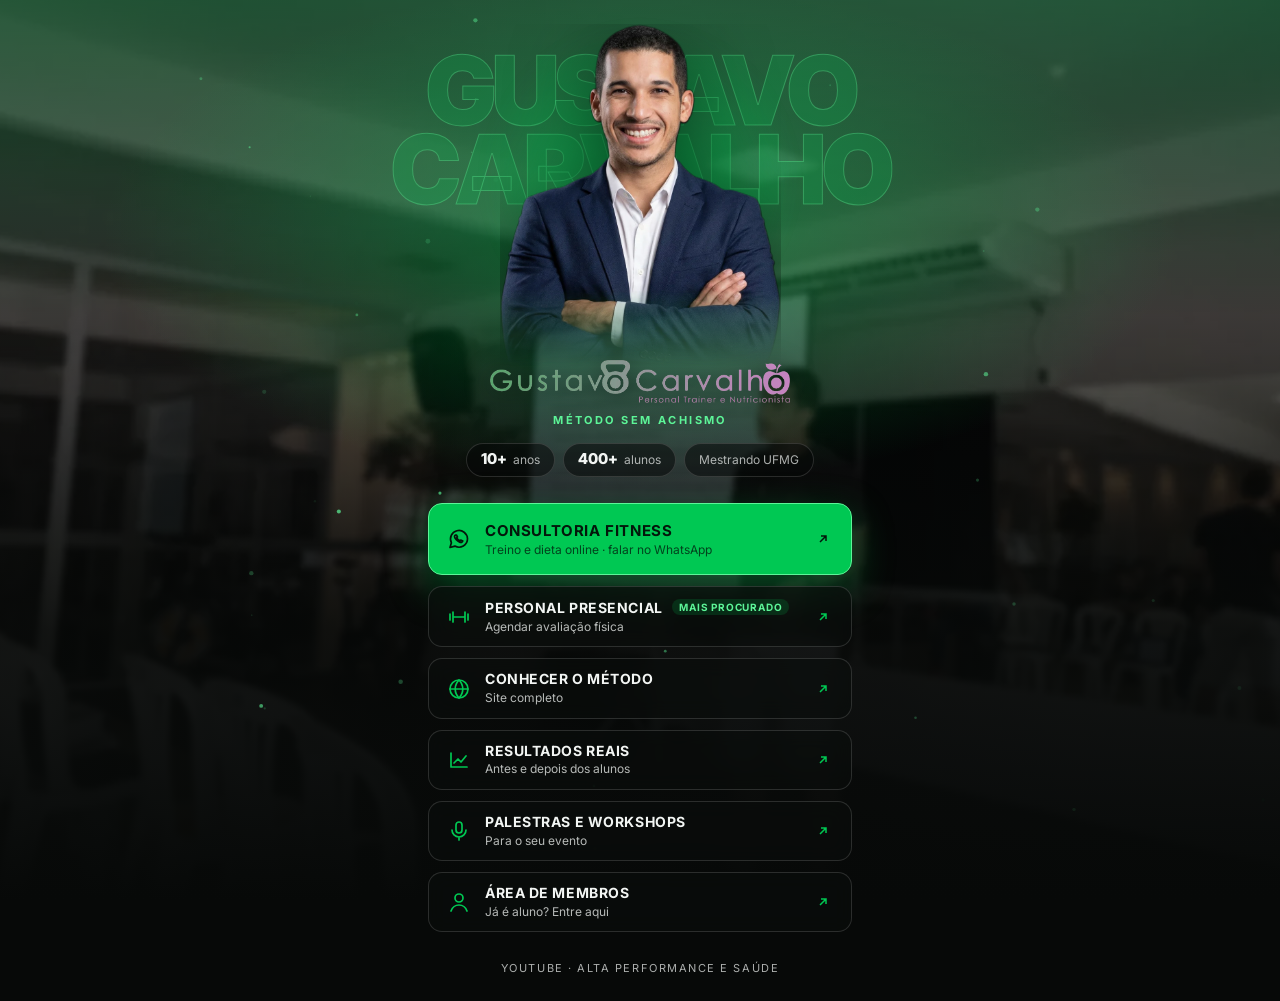
<file: index.html>
<!doctype html>
<html lang="pt-BR">
<head>
<meta charset="utf-8">
<meta name="viewport" content="width=device-width, initial-scale=1, viewport-fit=cover">
<title>Gustavo Carvalho | Personal Trainer e Nutricionista</title>
<meta name="description" content="Gustavo Carvalho, personal trainer e nutricionista: consultoria online, personal presencial e palestras. Método Sem Achismo, nutrição e treino baseados em ciência.">
<meta name="theme-color" content="#070908">
<meta property="og:type" content="website">
<meta property="og:title" content="Gustavo Carvalho | Método Sem Achismo">
<meta property="og:description" content="Nutrição e treino baseados em ciência. Consultoria online e personal presencial.">
<meta property="og:image" content="https://gustavocarvalhotrainer.com/assets/img/compartilhar.jpg">
<meta property="og:url" content="https://gustavocarvalhotrainer.com/">
<link rel="canonical" href="https://gustavocarvalhotrainer.com/">
<meta name="twitter:card" content="summary_large_image">
<link rel="icon" href="assets/img/favicon.svg" type="image/svg+xml">
<link rel="preconnect" href="https://fonts.googleapis.com">
<link rel="preconnect" href="https://fonts.gstatic.com" crossorigin>
<link href="https://fonts.googleapis.com/css2?family=Inter+Tight:wght@600..900&family=Inter:wght@400..700&display=swap" rel="stylesheet">
<link rel="preload" as="image" href="assets/img/gustavo-topo-820.webp">
<style>
:root{--fundo:#070908;--verde:#00c853;--verde-cl:#5df598;--tinta:#03170b;--texto:#f2f5f3;--suave:rgba(242,245,243,.7);--linha:rgba(255,255,255,.14);--ease:cubic-bezier(.2,.7,.2,1)}
*{box-sizing:border-box;margin:0}
html{background:var(--fundo);-webkit-text-size-adjust:100%;overflow-x:clip}
body{min-height:100svh;color:var(--texto);font:400 15px/1.5 Inter,system-ui,sans-serif;display:flex;justify-content:center;overflow-x:clip}
.sr-only{position:absolute;width:1px;height:1px;overflow:hidden;clip:rect(0,0,0,0);white-space:nowrap}

/* Fundo: foto de um workshop dele, desfocada e tingida de verde, com zoom lento */
.bg{position:fixed;inset:0;z-index:-3;overflow:hidden;background:var(--fundo)}
.bg_img{position:absolute;inset:-4%;background:url(assets/img/links-fundo.webp) center/cover no-repeat;filter:saturate(.6) brightness(.45);animation:zoom 26s ease-in-out infinite alternate}
@media (orientation:landscape){.bg_img{background-image:url(assets/img/links-fundo-pc.webp)}}
.bg::before{content:"";position:absolute;inset:0;z-index:1;background:linear-gradient(180deg,rgba(0,90,40,.55),rgba(7,9,8,.2) 35%,rgba(7,9,8,.85) 70%,var(--fundo));mix-blend-mode:normal}
.bg::after{content:"";position:absolute;inset:0;z-index:1;background:radial-gradient(60% 40% at 50% 26%,rgba(0,200,83,.42),rgba(0,200,83,0) 70%);animation:pulsa 5s ease-in-out infinite}
@keyframes zoom{from{transform:scale(1)}to{transform:scale(1.12) translateY(-2%)}}
@keyframes pulsa{0%,100%{opacity:.7}50%{opacity:1}}
.dust{position:fixed;inset:0;z-index:-1;width:100%;height:100%;pointer-events:none}

.bio{width:100%;max-width:460px;min-height:100svh;display:flex;flex-direction:column;padding:max(18px,env(safe-area-inset-top)) 18px max(24px,env(safe-area-inset-bottom))}
.bio_c{margin:auto 0}

/* Topo: o nome gigante atrás do recorte dele, como no site */
.heroi{position:relative;height:clamp(260px,38svh,400px);display:flex;justify-content:center;align-items:flex-end;margin-top:6px}
.heroi_nome{position:absolute;top:8%;left:50%;transform:translateX(-50%);display:flex;flex-direction:column;align-items:center;font:900 clamp(66px,20vw,96px)/.82 "Inter Tight",sans-serif;letter-spacing:-.05em;color:rgba(0,200,83,.2);-webkit-text-stroke:1px rgba(93,245,152,.35);white-space:nowrap;user-select:none}
.heroi_glow{position:absolute;left:50%;bottom:6%;width:78%;aspect-ratio:1;transform:translateX(-50%);border-radius:50%;background:radial-gradient(circle,rgba(0,200,83,.55),rgba(0,200,83,0) 65%);filter:blur(10px)}
.heroi_foto{position:relative;height:100%;width:auto;filter:drop-shadow(0 20px 40px rgba(0,0,0,.6));-webkit-mask-image:linear-gradient(180deg,#000 78%,transparent 100%);mask-image:linear-gradient(180deg,#000 78%,transparent 100%)}

.marca{display:flex;flex-direction:column;align-items:center;text-align:center;margin-top:-6px;position:relative}
.logo{width:min(300px,82%);height:auto;filter:drop-shadow(0 2px 12px rgba(0,0,0,.6))}
.tag{margin-top:10px;font:700 11px/1.3 Inter,sans-serif;letter-spacing:.22em;text-transform:uppercase;color:var(--verde-cl)}
.chips{display:flex;gap:8px;margin-top:16px;flex-wrap:wrap;justify-content:center}
.chip{display:inline-flex;align-items:baseline;gap:6px;padding:7px 14px;border:1px solid var(--linha);border-radius:999px;background:rgba(7,9,8,.55);-webkit-backdrop-filter:blur(8px);backdrop-filter:blur(8px);font-size:12px;color:var(--suave)}
.chip b{font:800 15px/1 "Inter Tight",sans-serif;color:var(--texto)}

.links{margin-top:26px;display:flex;flex-direction:column;gap:11px}
.btn{position:relative;overflow:hidden;display:flex;align-items:center;gap:14px;min-height:60px;padding:12px 20px 12px 18px;border:1px solid var(--linha);border-radius:14px;color:var(--texto);text-decoration:none;background:rgba(10,14,12,.62);-webkit-backdrop-filter:blur(10px);backdrop-filter:blur(10px);transition:border-color .25s,background-color .25s,transform .25s var(--ease)}
.btn:hover{border-color:var(--verde);background:rgba(0,60,28,.55);transform:translateY(-2px)}
.btn:active{transform:scale(.985)}
.btn:focus-visible{outline:2px solid var(--verde);outline-offset:4px}
.ico{width:24px;height:24px;flex:none;color:var(--verde)}
.btn_l{flex:1;min-width:0;font:700 14px/1.2 Inter,sans-serif;letter-spacing:.04em;text-transform:uppercase}
.btn_s{display:block;margin-top:3px;font-size:12px;font-weight:400;letter-spacing:0;text-transform:none;opacity:.75}
.arrow{width:16px;height:16px;flex:none;color:var(--verde);transition:transform .25s var(--ease)}
.btn:hover .arrow{transform:translate(3px,-3px)}
.btn.is-main{min-height:72px;background:var(--verde);border-color:var(--verde-cl);color:var(--tinta);box-shadow:0 14px 40px rgba(0,200,83,.35),0 0 0 0 rgba(0,200,83,.5);animation:anel 2.8s ease-out infinite}
.btn.is-main:hover{background:var(--verde-cl)}
.btn.is-main .ico,.btn.is-main .arrow{color:var(--tinta)}
.btn.is-main .btn_l{font-size:15px}
/* brilho que atravessa o botão principal */
.btn.is-main::after{content:"";position:absolute;top:0;bottom:0;left:-60%;width:40%;background:linear-gradient(100deg,rgba(255,255,255,0),rgba(255,255,255,.55),rgba(255,255,255,0));transform:skewX(-20deg);animation:brilho 3.6s ease-in-out infinite 1.6s}
@keyframes brilho{0%{left:-60%}35%,100%{left:130%}}
@keyframes anel{0%{box-shadow:0 14px 40px rgba(0,200,83,.35),0 0 0 0 rgba(0,200,83,.5)}70%,100%{box-shadow:0 14px 40px rgba(0,200,83,.35),0 0 0 14px rgba(0,200,83,0)}}
.badge{display:inline-block;vertical-align:2px;margin-left:6px;padding:3px 7px;border-radius:999px;background:rgba(0,200,83,.16);color:var(--verde-cl);font:700 10px/1 Inter,sans-serif;letter-spacing:.08em;text-transform:uppercase}
.foot{padding-top:28px;text-align:center;font-size:11px;letter-spacing:.14em;text-transform:uppercase;color:var(--suave)}
.foot a{color:inherit;text-decoration:none}

@media (prefers-reduced-motion:reduce){.bg_img,.bg::after,.btn.is-main,.btn.is-main::after{animation:none}}
@media (prefers-reduced-motion:no-preference){
  .heroi_nome span{animation:sobe 1.1s var(--ease) both}.heroi_nome span:nth-child(2){animation-delay:.1s}
  .heroi_glow{animation:acende 1.6s ease both .2s}
  .heroi_foto{animation:foto 1.3s var(--ease) both .15s}
  .marca>*,.links>*{animation:entra .9s var(--ease) both}
  .marca>:nth-child(1){animation-delay:.45s}.marca>:nth-child(2){animation-delay:.52s}.marca>:nth-child(3){animation-delay:.58s}.marca>:nth-child(4){animation-delay:.64s}
  .links>:nth-child(1){animation-delay:.7s}.links>:nth-child(2){animation-delay:.76s}.links>:nth-child(3){animation-delay:.82s}.links>:nth-child(4){animation-delay:.88s}.links>:nth-child(5){animation-delay:.94s}.links>:nth-child(6){animation-delay:1s}
  .btn.is-main{animation:entra .9s var(--ease) both .7s,anel 2.8s ease-out infinite 1.8s}
  @keyframes sobe{from{opacity:0;transform:translateY(40%)}}
  @keyframes acende{from{opacity:0;transform:translateX(-50%) scale(.6)}}
  @keyframes foto{from{opacity:0;transform:translateY(40px) scale(1.04)}}
  @keyframes entra{from{opacity:0;transform:translateY(16px)}}
}
</style>
</head>
<body>
<div class="bg" aria-hidden="true"><div class="bg_img"></div></div>
<canvas class="dust" aria-hidden="true"></canvas>

<main class="bio">
  <div class="bio_c">
    <div class="heroi">
      <p class="heroi_nome" aria-hidden="true"><span>GUSTAVO</span><span>CARVALHO</span></p>
      <span class="heroi_glow" aria-hidden="true"></span>
      <img class="heroi_foto" src="assets/img/gustavo-topo-820.webp" width="820" height="998" alt="Gustavo Carvalho, de braços cruzados e sorrindo">
    </div>

    <header class="marca">
      <h1 class="sr-only">Gustavo Carvalho, personal trainer e nutricionista</h1>
      <img class="logo" src="assets/img/logo.png" width="1061" height="152" alt="Gustavo Carvalho, Personal Trainer e Nutricionista">
      <p class="tag">Método sem achismo</p>
      <div class="chips"><span class="chip"><b>10+</b> anos</span><span class="chip"><b>400+</b> alunos</span><span class="chip">Mestrando UFMG</span></div>
    </header>

    <nav class="links" aria-label="Links">
      <a class="btn is-main" href="https://wa.me/5531982049721?text=Ol%C3%A1%2C%20Gustavo!%20Vim%20pelo%20Instagram%20e%20tenho%20interesse%20na%20Consultoria%20Fitness." target="_blank" rel="noopener noreferrer">
        <svg class="ico" viewBox="0 0 24 24" fill="none" stroke="currentColor" stroke-width="1.7" stroke-linecap="round" stroke-linejoin="round" aria-hidden="true"><path d="M20.5 11.7a8.5 8.5 0 0 1-12.6 7.4L3 20.5l1.4-4.7A8.5 8.5 0 1 1 20.5 11.7Z"/><path d="M8.4 8.1c-.4.2-.9.9-.9 1.5 0 1.5 2.8 4.9 5.7 5.8.7.2 1.5-.1 2-.6l.6-.8-2.1-1-.8.8c-1.5-.6-2.5-1.6-3.1-3.1l.7-.7-1.1-2Z"/></svg>
        <span class="btn_l">Consultoria Fitness<span class="btn_s">Treino e dieta online · falar no WhatsApp</span></span>
        <svg class="arrow" viewBox="0 0 16 16" fill="none" stroke="currentColor" stroke-width="1.5" aria-hidden="true"><path d="M5 11 11 5M6 5h5v5"/></svg>
      </a>
      <a class="btn" href="https://wa.me/5531982049721?text=Ol%C3%A1%2C%20Gustavo!%20Vim%20pelo%20Instagram%20e%20quero%20agendar%20uma%20avalia%C3%A7%C3%A3o%20presencial." target="_blank" rel="noopener noreferrer">
        <svg class="ico" viewBox="0 0 24 24" fill="none" stroke="currentColor" stroke-width="1.7" stroke-linecap="round" stroke-linejoin="round" aria-hidden="true"><path d="M3 9v6M6 7v10M18 7v10M21 9v6M6 12h12"/></svg>
        <span class="btn_l">Personal presencial <span class="badge">Mais procurado</span><span class="btn_s">Agendar avaliação física</span></span>
        <svg class="arrow" viewBox="0 0 16 16" fill="none" stroke="currentColor" stroke-width="1.5" aria-hidden="true"><path d="M5 11 11 5M6 5h5v5"/></svg>
      </a>
      <a class="btn" href="site/">
        <svg class="ico" viewBox="0 0 24 24" fill="none" stroke="currentColor" stroke-width="1.7" stroke-linecap="round" stroke-linejoin="round" aria-hidden="true"><circle cx="12" cy="12" r="9"/><path d="M3 12h18M12 3c2.5 2.6 3.8 5.6 3.8 9s-1.3 6.4-3.8 9c-2.5-2.6-3.8-5.6-3.8-9S9.5 5.6 12 3Z"/></svg>
        <span class="btn_l">Conhecer o método<span class="btn_s">Site completo</span></span>
        <svg class="arrow" viewBox="0 0 16 16" fill="none" stroke="currentColor" stroke-width="1.5" aria-hidden="true"><path d="M5 11 11 5M6 5h5v5"/></svg>
      </a>
      <a class="btn" href="site/#resultados">
        <svg class="ico" viewBox="0 0 24 24" fill="none" stroke="currentColor" stroke-width="1.7" stroke-linecap="round" stroke-linejoin="round" aria-hidden="true"><path d="M4 19V5M4 19h16"/><path d="m7 15 4-4 3 3 5-6"/></svg>
        <span class="btn_l">Resultados reais<span class="btn_s">Antes e depois dos alunos</span></span>
        <svg class="arrow" viewBox="0 0 16 16" fill="none" stroke="currentColor" stroke-width="1.5" aria-hidden="true"><path d="M5 11 11 5M6 5h5v5"/></svg>
      </a>
      <a class="btn" href="https://wa.me/5531982049721?text=Ol%C3%A1%2C%20Gustavo!%20Gostaria%20de%20saber%20sobre%20palestras%20e%20workshops." target="_blank" rel="noopener noreferrer">
        <svg class="ico" viewBox="0 0 24 24" fill="none" stroke="currentColor" stroke-width="1.7" stroke-linecap="round" stroke-linejoin="round" aria-hidden="true"><rect x="9" y="3" width="6" height="11" rx="3"/><path d="M5 11a7 7 0 0 0 14 0M12 18v3"/></svg>
        <span class="btn_l">Palestras e workshops<span class="btn_s">Para o seu evento</span></span>
        <svg class="arrow" viewBox="0 0 16 16" fill="none" stroke="currentColor" stroke-width="1.5" aria-hidden="true"><path d="M5 11 11 5M6 5h5v5"/></svg>
      </a>
      <a class="btn" href="https://metodo-treinamento.vercel.app" target="_blank" rel="noopener noreferrer">
        <svg class="ico" viewBox="0 0 24 24" fill="none" stroke="currentColor" stroke-width="1.7" stroke-linecap="round" stroke-linejoin="round" aria-hidden="true"><circle cx="12" cy="8" r="4"/><path d="M4 21c1.5-4 4.5-6 8-6s6.5 2 8 6"/></svg>
        <span class="btn_l">Área de Membros<span class="btn_s">Já é aluno? Entre aqui</span></span>
        <svg class="arrow" viewBox="0 0 16 16" fill="none" stroke="currentColor" stroke-width="1.5" aria-hidden="true"><path d="M5 11 11 5M6 5h5v5"/></svg>
      </a>
    </nav>
  </div>
  <footer class="foot"><a href="https://www.youtube.com/channel/UCJ9dFbi07R8DbAcdnVMB5sw" target="_blank" rel="noopener noreferrer">YouTube</a> · Alta performance e saúde</footer>
</main>

<script>
/* Partículas verdes subindo. Desligadas para quem pede menos movimento. */
(function () {
  var c = document.querySelector('.dust');
  if (!c || !c.getContext || matchMedia('(prefers-reduced-motion: reduce)').matches) return;
  var g = c.getContext('2d'), d = Math.min(devicePixelRatio || 1, 2), w = 0, h = 0, pts = [];
  function size() { w = c.width = Math.round(innerWidth * d); h = c.height = Math.round(innerHeight * d); }
  size(); addEventListener('resize', size);
  for (var i = 0; i < 46; i++) pts.push({ x: Math.random(), y: Math.random(), r: .6 + Math.random() * 1.8, s: .0002 + Math.random() * .0006, a: .2 + Math.random() * .55, p: Math.random() * 6.3 });
  function frame(t) {
    g.clearRect(0, 0, w, h);
    for (var i = 0; i < pts.length; i++) {
      var q = pts[i]; q.y -= q.s; if (q.y < -.02) { q.y = 1.02; q.x = Math.random(); }
      g.beginPath(); g.arc(q.x * w + Math.sin(t / 3200 + q.p) * 12 * d, q.y * h, q.r * d, 0, 6.3);
      g.fillStyle = 'rgba(93,245,152,' + (q.a * (.5 + .5 * Math.sin(t / 900 + q.p))).toFixed(3) + ')'; g.fill();
    }
    requestAnimationFrame(frame);
  }
  requestAnimationFrame(frame);
})();
</script>
</body>
</html>
</file>
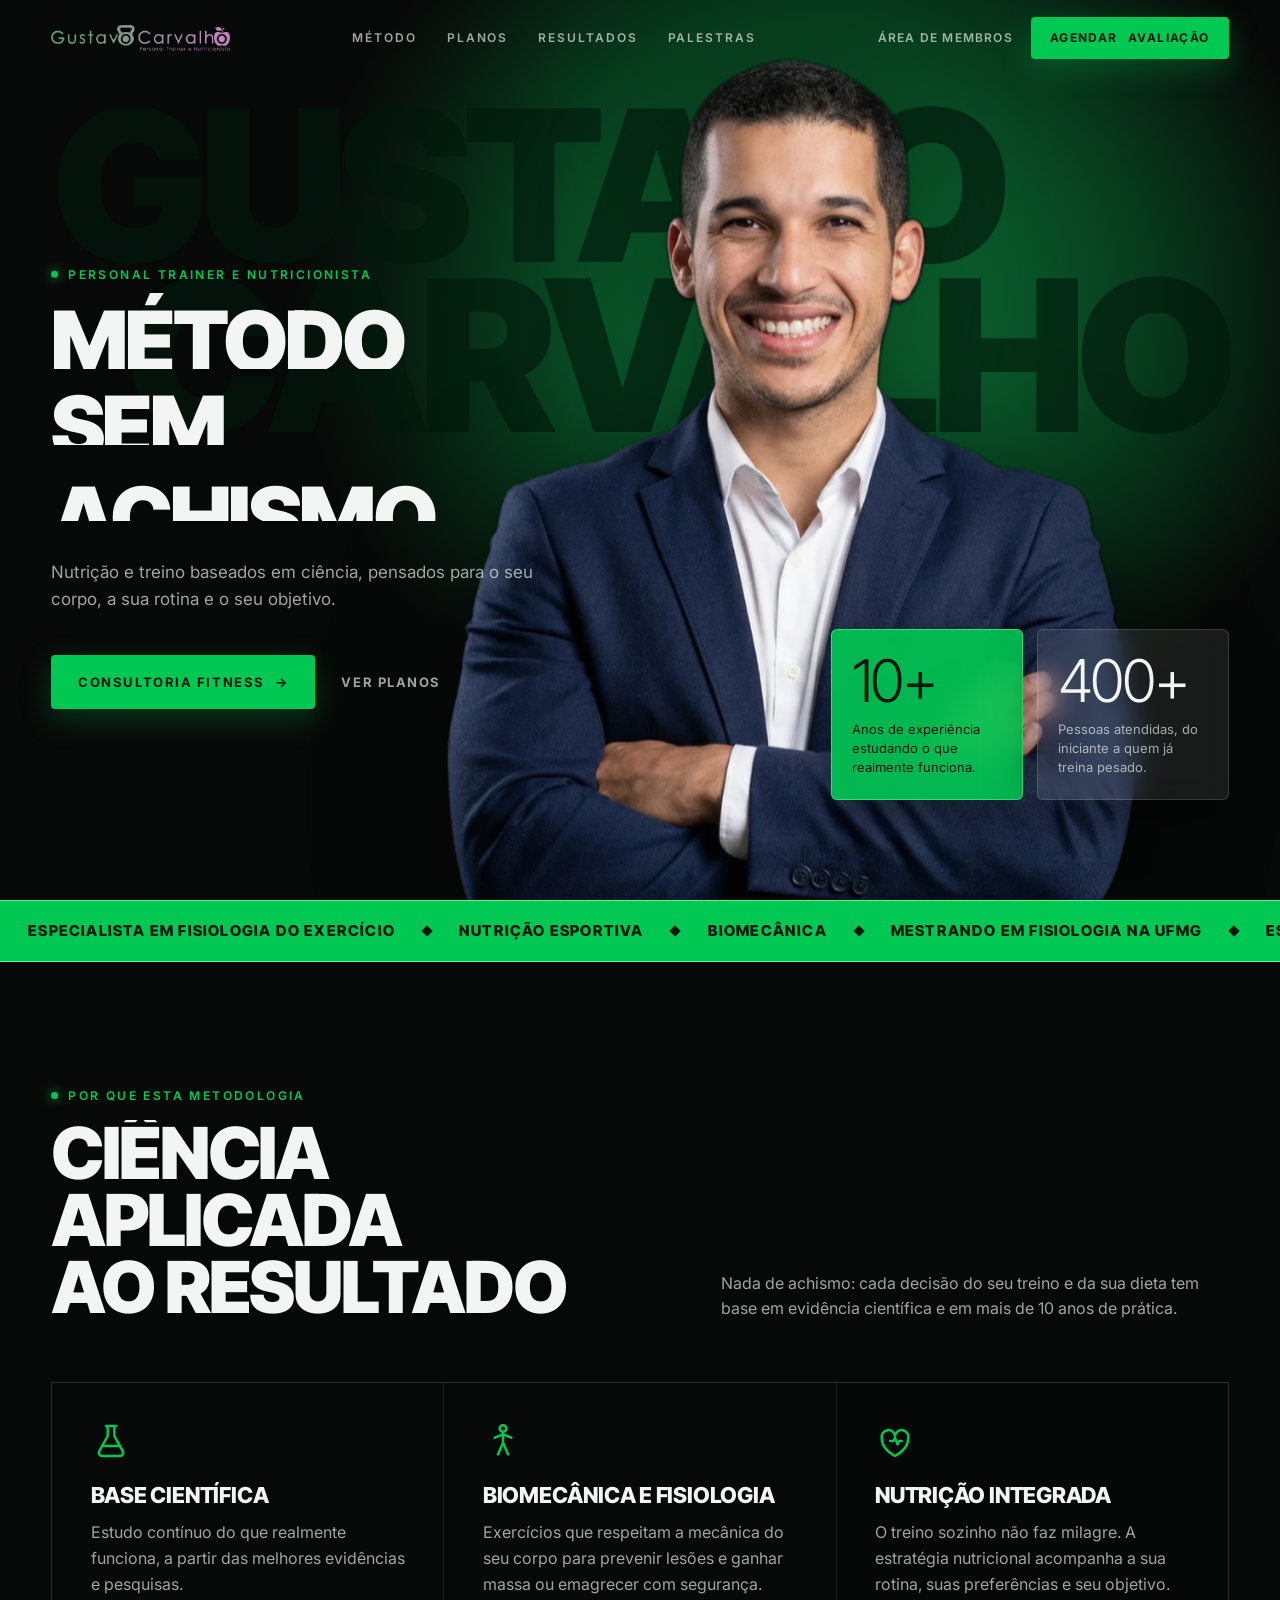
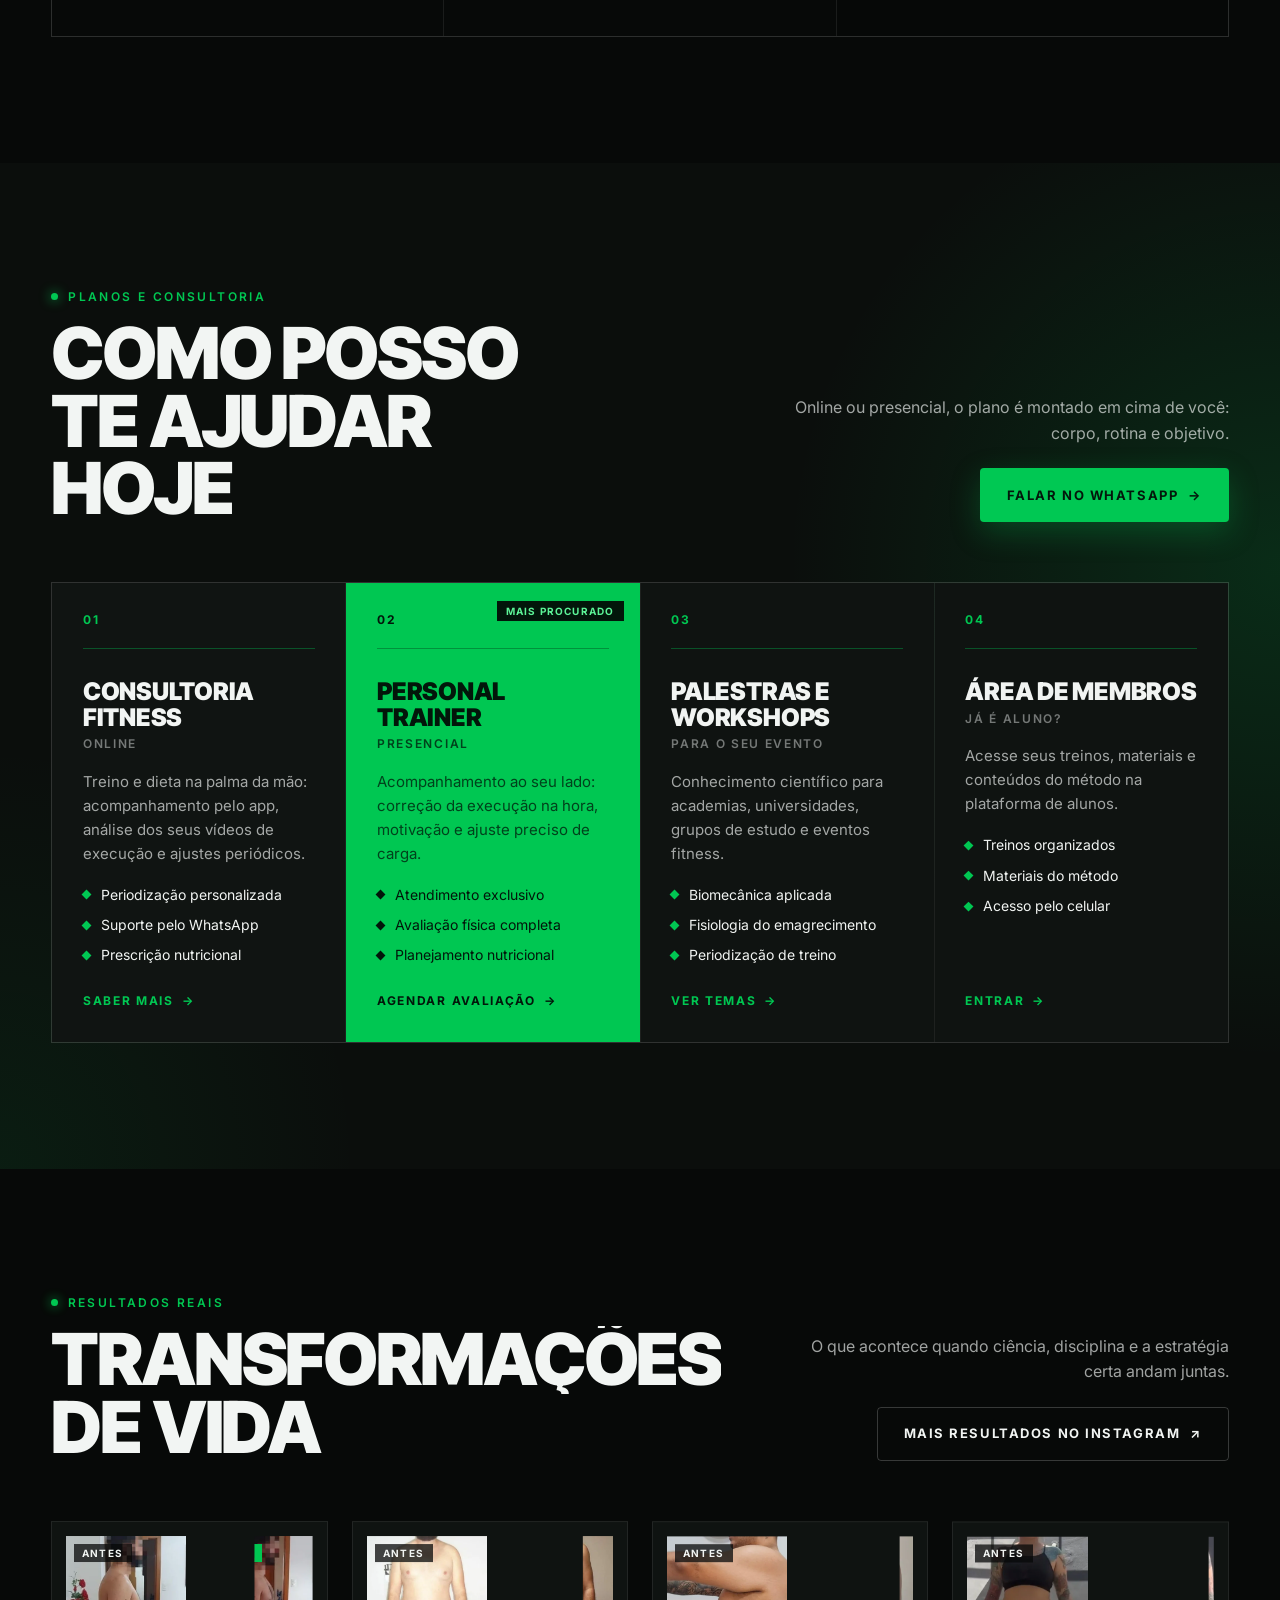
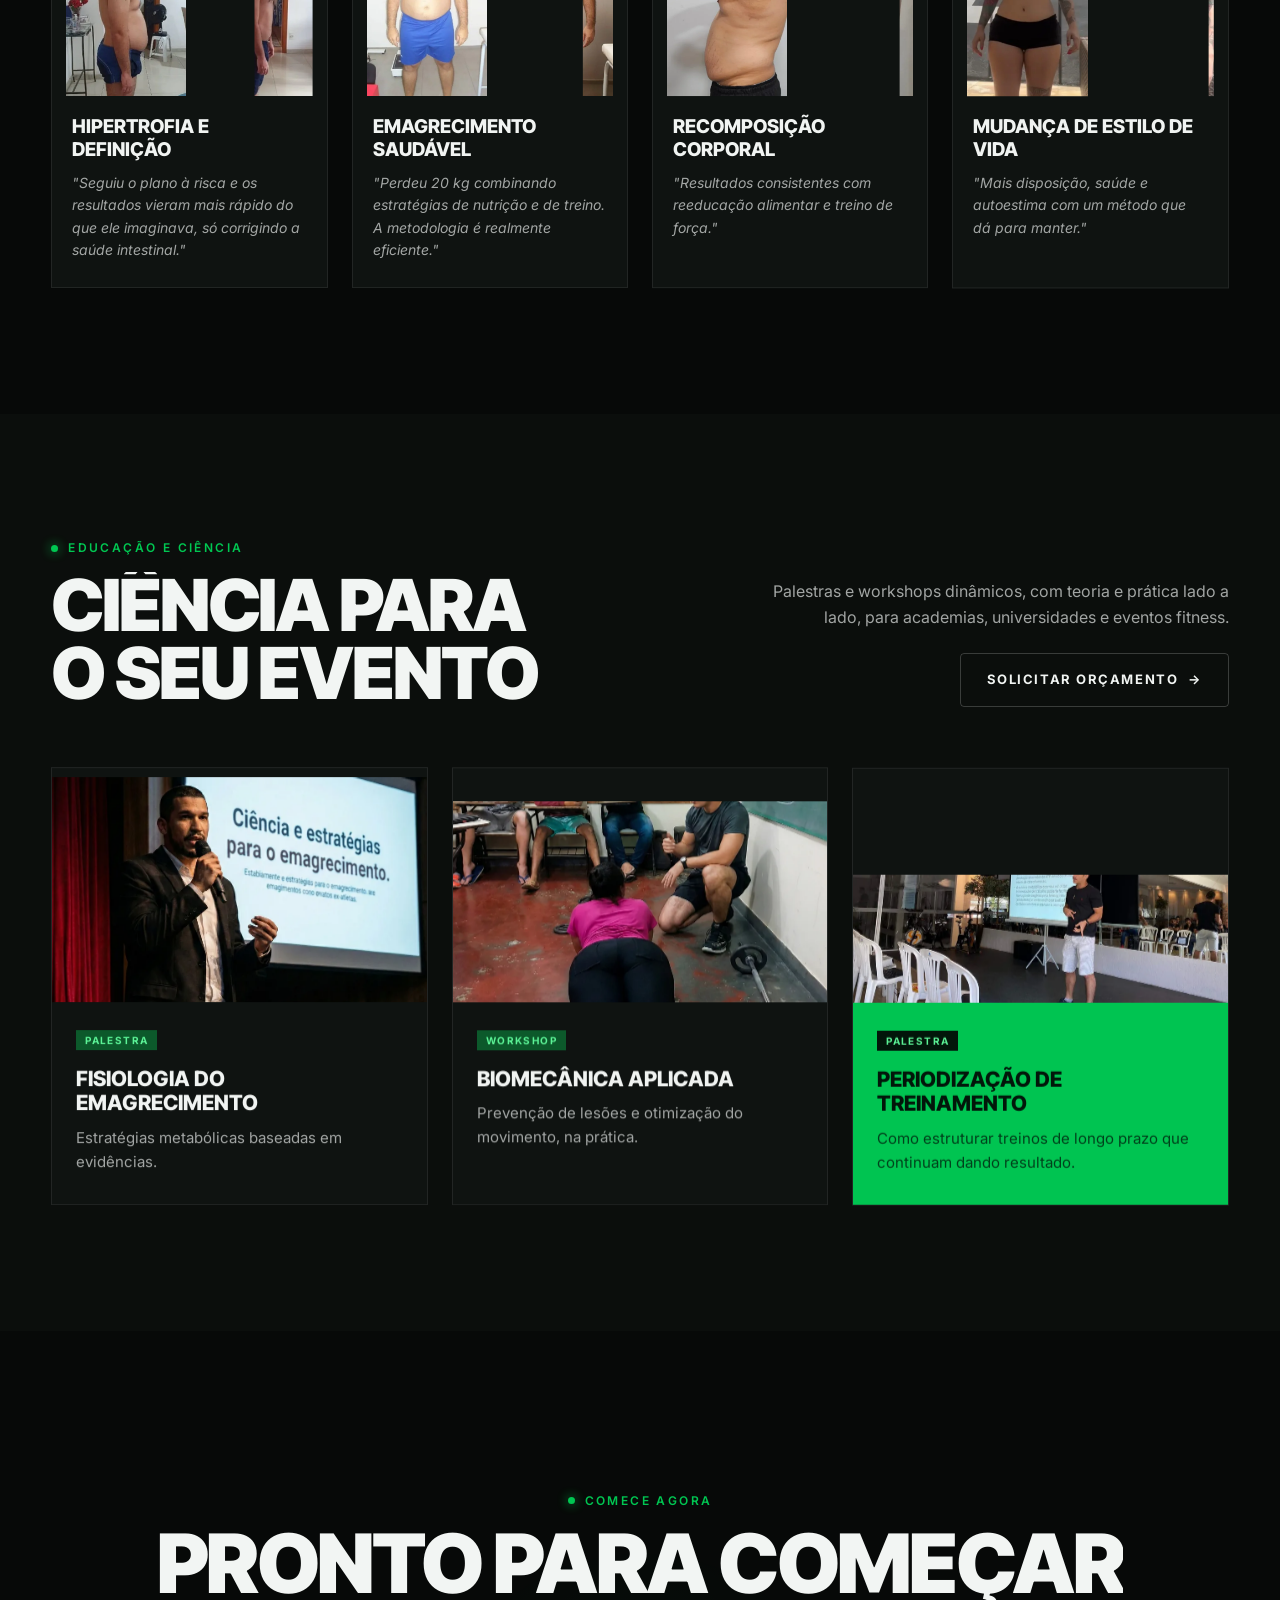
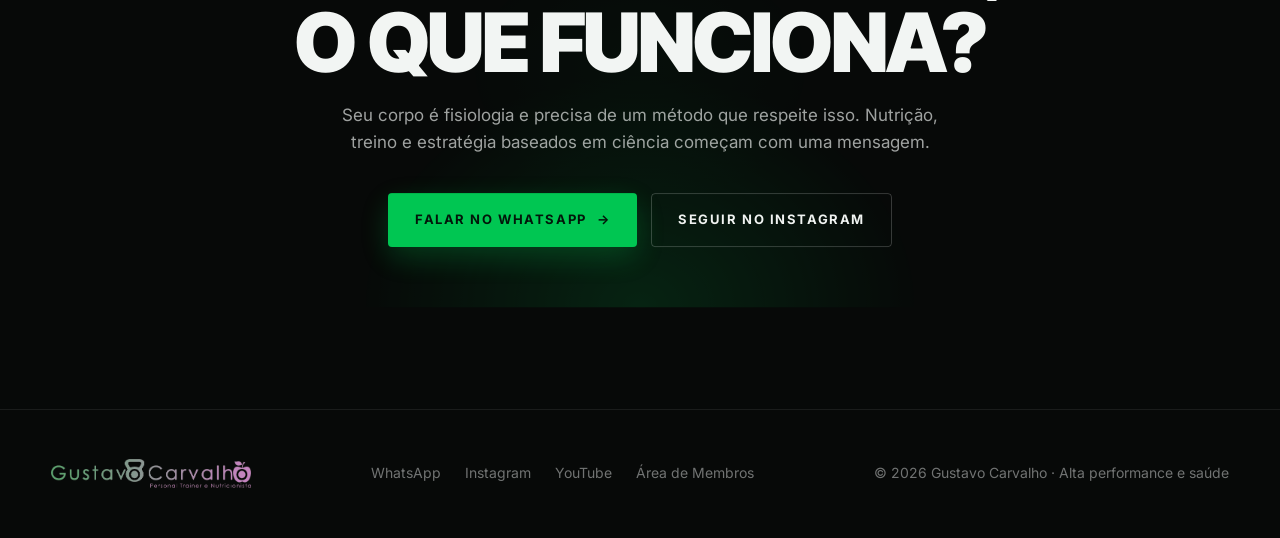
<file: site/index.html>
<!doctype html>
<html lang="pt-BR" class="no-js">
<head>
<meta charset="utf-8">
<meta name="viewport" content="width=device-width, initial-scale=1, viewport-fit=cover">
<title>Gustavo Carvalho | Personal Trainer e Nutricionista</title>
<meta name="description" content="Método Sem Achismo: nutrição e treino baseados em ciência com Gustavo Carvalho, personal trainer e nutricionista, mestrando em Fisiologia na UFMG. Consultoria online e personal presencial.">
<meta name="theme-color" content="#070908">
<meta property="og:type" content="website">
<meta property="og:title" content="Gustavo Carvalho | Método Sem Achismo">
<meta property="og:description" content="Nutrição e treino baseados em ciência. Mais de 10 anos de experiência e 400 pessoas atendidas.">
<meta property="og:image" content="https://gustavocarvalhotrainer.com/assets/img/compartilhar.jpg">
<meta property="og:url" content="https://gustavocarvalhotrainer.com/site/">
<link rel="canonical" href="https://gustavocarvalhotrainer.com/site/">
<meta name="twitter:card" content="summary_large_image">
<link rel="icon" href="../assets/img/favicon.svg" type="image/svg+xml">
<link rel="preconnect" href="https://fonts.googleapis.com">
<link rel="preconnect" href="https://fonts.gstatic.com" crossorigin>
<link href="https://fonts.googleapis.com/css2?family=Inter+Tight:wght@500..900&family=Inter:wght@400..600&display=swap" rel="stylesheet">
<link rel="preload" as="image" href="../assets/img/gustavo-topo.webp" imagesrcset="../assets/img/gustavo-topo-820.webp 820w, ../assets/img/gustavo-topo.webp 1621w" imagesizes="(max-width: 899px) 90vw, 48vw">
<link rel="stylesheet" href="../assets/vendor/lenis.css">
<link rel="stylesheet" href="../assets/css/site.css">
<script>
  document.documentElement.classList.replace('no-js', 'js');
  try { if (sessionStorage.getItem('gc-abertura') || matchMedia('(prefers-reduced-motion: reduce)').matches) document.documentElement.classList.add('sem-abertura'); } catch (e) {}
</script>
</head>
<body>
<a class="skip" href="#conteudo">Pular para o conteúdo</a>

<!-- Abertura: uma linha verde corre e a cortina sobe (só na primeira visita da sessão) -->
<div class="abertura" aria-hidden="true">
  <img class="abertura_logo" src="../assets/img/logo.png" width="1061" height="152" alt="">
  <span class="abertura_barra"><i></i></span>
</div>

<header class="nav" data-nav>
  <a class="nav_logo" href="#inicio" aria-label="Gustavo Carvalho, voltar ao início"><img src="../assets/img/logo.png" width="1061" height="152" alt=""></a>
  <nav class="nav_links" aria-label="Seções">
    <a href="#metodo">Método</a>
    <a href="#planos">Planos</a>
    <a href="#resultados">Resultados</a>
    <a href="#palestras">Palestras</a>
  </nav>
  <div class="nav_acoes">
    <a class="nav_membros" href="https://metodo-treinamento.vercel.app" target="_blank" rel="noopener noreferrer">Área de Membros</a>
    <a class="btn btn--verde btn--peq" href="https://wa.me/5531982049721?text=Ol%C3%A1%2C%20Gustavo!%20Vim%20pelo%20site%20e%20quero%20agendar%20uma%20avalia%C3%A7%C3%A3o." target="_blank" rel="noopener noreferrer">Agendar<span class="so-pc"> avaliação</span></a>
  </div>
</header>

<main id="conteudo">

  <!-- 1. TOPO -->
  <section class="topo" id="inicio">
    <div class="topo_fundo" aria-hidden="true"></div>
    <p class="topo_nome" aria-hidden="true"><span>GUSTAVO</span><span>CARVALHO</span></p>
    <img class="topo_foto" src="../assets/img/gustavo-topo.webp" srcset="../assets/img/gustavo-topo-820.webp 820w, ../assets/img/gustavo-topo.webp 1621w" sizes="(max-width: 899px) 90vw, 48vw" width="1621" height="1973" alt="Gustavo Carvalho, personal trainer e nutricionista, de braços cruzados" fetchpriority="high">

    <div class="wrap topo_in">
      <div class="topo_texto">
        <p class="rotulo" data-entra>Personal trainer e nutricionista</p>
        <h1 class="topo_titulo" data-linhas>Método<br>sem achismo</h1>
        <p class="topo_lead" data-entra>Nutrição e treino baseados em ciência, pensados para o seu corpo, a sua rotina e o seu objetivo.</p>
        <div class="topo_acoes" data-entra>
          <a class="btn btn--verde" href="https://wa.me/5531982049721?text=Ol%C3%A1%2C%20Gustavo!%20Tenho%20interesse%20na%20Consultoria%20Fitness." target="_blank" rel="noopener noreferrer">Consultoria Fitness <span aria-hidden="true">→</span></a>
          <a class="link" href="#planos">Ver planos</a>
        </div>
      </div>
      <div class="numeros">
        <div class="numero numero--cheio" data-entra>
          <p class="numero_v"><span data-conta="10">10</span>+</p>
          <p>Anos de experiência estudando o que realmente funciona.</p>
        </div>
        <div class="numero" data-entra>
          <p class="numero_v"><span data-conta="400">400</span>+</p>
          <p>Pessoas atendidas, do iniciante a quem já treina pesado.</p>
        </div>
      </div>
    </div>
  </section>

  <!-- Faixa de formação -->
  <div class="faixa" aria-label="Formação">
    <div class="faixa_trilho">
      <ul class="faixa_lista"><li>Especialista em Fisiologia do Exercício</li><li>Nutrição Esportiva</li><li>Biomecânica</li><li>Mestrando em Fisiologia na UFMG</li></ul>
      <ul class="faixa_lista" aria-hidden="true"><li>Especialista em Fisiologia do Exercício</li><li>Nutrição Esportiva</li><li>Biomecânica</li><li>Mestrando em Fisiologia na UFMG</li></ul>
    </div>
  </div>

  <!-- 2. MÉTODO -->
  <section class="secao" id="metodo">
    <div class="wrap">
      <div class="cabeca">
        <div>
          <p class="rotulo">Por que esta metodologia</p>
          <h2 class="titulo" data-linhas>Ciência aplicada<br>ao resultado</h2>
        </div>
        <p class="cabeca_txt">Nada de achismo: cada decisão do seu treino e da sua dieta tem base em evidência científica e em mais de 10 anos de prática.</p>
      </div>
      <div class="pilares">
        <article class="pilar">
          <svg viewBox="0 0 24 24" aria-hidden="true"><path d="M9 3h6M10 3v6l-5 9a2 2 0 0 0 1.7 3h10.6a2 2 0 0 0 1.7-3l-5-9V3"/><path d="M7.5 15h9"/></svg>
          <h3>Base científica</h3>
          <p>Estudo contínuo do que realmente funciona, a partir das melhores evidências e pesquisas.</p>
        </article>
        <article class="pilar">
          <svg viewBox="0 0 24 24" aria-hidden="true"><circle cx="12" cy="4.5" r="2"/><path d="M12 7v6l-3 7M12 13l3 7M7 10l5-2 5 2"/></svg>
          <h3>Biomecânica e fisiologia</h3>
          <p>Exercícios que respeitam a mecânica do seu corpo para prevenir lesões e ganhar massa ou emagrecer com segurança.</p>
        </article>
        <article class="pilar">
          <svg viewBox="0 0 24 24" aria-hidden="true"><path d="M12 21c-4.5-2.5-8-6-8-11a4 4 0 0 1 8-1 4 4 0 0 1 8 1c0 5-3.5 8.5-8 11Z"/><path d="M9 12h2l1-2 1.5 4 1-2H16"/></svg>
          <h3>Nutrição integrada</h3>
          <p>O treino sozinho não faz milagre. A estratégia nutricional acompanha a sua rotina, suas preferências e seu objetivo.</p>
        </article>
      </div>
    </div>
  </section>

  <!-- 3. PLANOS (os 4 cartões da referência) -->
  <section class="secao secao--verde" id="planos">
    <div class="wrap">
      <div class="cabeca">
        <div>
          <p class="rotulo">Planos e consultoria</p>
          <h2 class="titulo" data-linhas>Como posso<br>te ajudar hoje</h2>
        </div>
        <div class="cabeca_lado">
          <p class="cabeca_txt">Online ou presencial, o plano é montado em cima de você: corpo, rotina e objetivo.</p>
          <a class="btn btn--verde" href="https://wa.me/5531982049721?text=Ol%C3%A1%2C%20Gustavo!%20Quero%20saber%20qual%20plano%20%C3%A9%20o%20ideal%20para%20mim." target="_blank" rel="noopener noreferrer">Falar no WhatsApp <span aria-hidden="true">→</span></a>
        </div>
      </div>
      <div class="planos">
        <article class="plano">
          <span class="plano_n">01</span>
          <h3>Consultoria Fitness</h3>
          <p class="plano_tipo">Online</p>
          <p>Treino e dieta na palma da mão: acompanhamento pelo app, análise dos seus vídeos de execução e ajustes periódicos.</p>
          <ul><li>Periodização personalizada</li><li>Suporte pelo WhatsApp</li><li>Prescrição nutricional</li></ul>
          <a class="plano_link" href="https://wa.me/5531982049721?text=Ol%C3%A1%2C%20Gustavo!%20Tenho%20interesse%20na%20Consultoria%20Fitness." target="_blank" rel="noopener noreferrer">Saber mais <span aria-hidden="true">→</span></a>
        </article>
        <article class="plano plano--destaque">
          <span class="plano_selo">Mais procurado</span>
          <span class="plano_n">02</span>
          <h3>Personal Trainer</h3>
          <p class="plano_tipo">Presencial</p>
          <p>Acompanhamento ao seu lado: correção da execução na hora, motivação e ajuste preciso de carga.</p>
          <ul><li>Atendimento exclusivo</li><li>Avaliação física completa</li><li>Planejamento nutricional</li></ul>
          <a class="plano_link" href="https://wa.me/5531982049721?text=Ol%C3%A1%2C%20Gustavo!%20Quero%20saber%20sobre%20Personal%20Presencial." target="_blank" rel="noopener noreferrer">Agendar avaliação <span aria-hidden="true">→</span></a>
        </article>
        <article class="plano">
          <span class="plano_n">03</span>
          <h3>Palestras e workshops</h3>
          <p class="plano_tipo">Para o seu evento</p>
          <p>Conhecimento científico para academias, universidades, grupos de estudo e eventos fitness.</p>
          <ul><li>Biomecânica aplicada</li><li>Fisiologia do emagrecimento</li><li>Periodização de treino</li></ul>
          <a class="plano_link" href="#palestras">Ver temas <span aria-hidden="true">→</span></a>
        </article>
        <article class="plano">
          <span class="plano_n">04</span>
          <h3>Área de Membros</h3>
          <p class="plano_tipo">Já é aluno?</p>
          <p>Acesse seus treinos, materiais e conteúdos do método na plataforma de alunos.</p>
          <ul><li>Treinos organizados</li><li>Materiais do método</li><li>Acesso pelo celular</li></ul>
          <a class="plano_link" href="https://metodo-treinamento.vercel.app" target="_blank" rel="noopener noreferrer">Entrar <span aria-hidden="true">→</span></a>
        </article>
      </div>
    </div>
  </section>

  <!-- 4. RESULTADOS -->
  <section class="secao" id="resultados">
    <div class="wrap">
      <div class="cabeca">
        <div>
          <p class="rotulo">Resultados reais</p>
          <h2 class="titulo" data-linhas>Transformações<br>de vida</h2>
        </div>
        <div class="cabeca_lado">
          <p class="cabeca_txt">O que acontece quando ciência, disciplina e a estratégia certa andam juntas.</p>
          <a class="btn btn--linha" href="https://www.instagram.com/gustavopersonal.nutri/" target="_blank" rel="noopener noreferrer">Mais resultados no Instagram <span aria-hidden="true">↗</span></a>
        </div>
      </div>
      <div class="resultados">
        <article class="resultado">
          <div class="resultado_fotos"><figure><img src="../assets/img/resultados/antes1.webp" width="420" height="560" loading="lazy" alt="Aluno antes, de lado"><figcaption>Antes</figcaption></figure><figure class="depois"><img src="../assets/img/resultados/depois1.webp" width="420" height="560" loading="lazy" alt="O mesmo aluno depois, de lado"><figcaption>Depois</figcaption></figure></div>
          <h3>Hipertrofia e definição</h3>
          <p>"Seguiu o plano à risca e os resultados vieram mais rápido do que ele imaginava, só corrigindo a saúde intestinal."</p>
        </article>
        <article class="resultado">
          <div class="resultado_fotos"><figure><img src="../assets/img/resultados/antes2.webp" width="420" height="560" loading="lazy" alt="Aluno antes, de frente"><figcaption>Antes</figcaption></figure><figure class="depois"><img src="../assets/img/resultados/depois2.webp" width="420" height="560" loading="lazy" alt="O mesmo aluno depois, de frente"><figcaption>Depois</figcaption></figure></div>
          <h3>Emagrecimento saudável</h3>
          <p>"Perdeu 20 kg combinando estratégias de nutrição e de treino. A metodologia é realmente eficiente."</p>
        </article>
        <article class="resultado">
          <div class="resultado_fotos"><figure><img src="../assets/img/resultados/antes3.webp" width="420" height="560" loading="lazy" alt="Aluno antes, de lado"><figcaption>Antes</figcaption></figure><figure class="depois"><img src="../assets/img/resultados/depois3.webp" width="420" height="560" loading="lazy" alt="O mesmo aluno depois, de lado"><figcaption>Depois</figcaption></figure></div>
          <h3>Recomposição corporal</h3>
          <p>"Resultados consistentes com reeducação alimentar e treino de força."</p>
        </article>
        <article class="resultado">
          <div class="resultado_fotos"><figure><img src="../assets/img/resultados/antes4.webp" width="420" height="560" loading="lazy" alt="Aluna antes, de frente"><figcaption>Antes</figcaption></figure><figure class="depois"><img src="../assets/img/resultados/depois4.webp" width="420" height="560" loading="lazy" alt="A mesma aluna depois, de frente"><figcaption>Depois</figcaption></figure></div>
          <h3>Mudança de estilo de vida</h3>
          <p>"Mais disposição, saúde e autoestima com um método que dá para manter."</p>
        </article>
      </div>
    </div>
  </section>

  <!-- 5. PALESTRAS (cartões com foto da referência) -->
  <section class="secao secao--alt" id="palestras">
    <div class="wrap">
      <div class="cabeca">
        <div>
          <p class="rotulo">Educação e ciência</p>
          <h2 class="titulo" data-linhas>Ciência para<br>o seu evento</h2>
        </div>
        <div class="cabeca_lado">
          <p class="cabeca_txt">Palestras e workshops dinâmicos, com teoria e prática lado a lado, para academias, universidades e eventos fitness.</p>
          <a class="btn btn--linha" href="https://wa.me/5531982049721?text=Ol%C3%A1%2C%20Gustavo!%20Gostaria%20de%20saber%20sobre%20palestras%20e%20workshops." target="_blank" rel="noopener noreferrer">Solicitar orçamento <span aria-hidden="true">→</span></a>
        </div>
      </div>
      <div class="temas">
        <article class="tema">
          <div class="tema_foto"><img src="../assets/img/palestra-biomecanica.webp" width="900" height="675" loading="lazy" alt="Gustavo dando palestra sobre ciência e estratégias para o emagrecimento"></div>
          <div class="tema_c"><span class="tag">Palestra</span><h3>Fisiologia do emagrecimento</h3><p>Estratégias metabólicas baseadas em evidências.</p></div>
        </article>
        <article class="tema">
          <div class="tema_foto"><img src="../assets/img/workshop-pratico.webp" width="900" height="675" loading="lazy" alt="Gustavo corrigindo a execução de um exercício durante um workshop"></div>
          <div class="tema_c"><span class="tag">Workshop</span><h3>Biomecânica aplicada</h3><p>Prevenção de lesões e otimização do movimento, na prática.</p></div>
        </article>
        <article class="tema tema--destaque">
          <div class="tema_foto"><img src="../assets/img/palestra-evento.webp" width="900" height="675" loading="lazy" alt="Gustavo apresentando em um evento fitness"></div>
          <div class="tema_c"><span class="tag">Palestra</span><h3>Periodização de treinamento</h3><p>Como estruturar treinos de longo prazo que continuam dando resultado.</p></div>
        </article>
      </div>
    </div>
  </section>

  <!-- 6. CHAMADA FINAL -->
  <section class="final" id="contato">
    <div class="final_fundo" aria-hidden="true"></div>
    <div class="wrap final_in">
      <p class="rotulo">Comece agora</p>
      <h2 class="titulo final_titulo" data-linhas>Pronto para começar<br>o que funciona?</h2>
      <p class="final_txt">Seu corpo é fisiologia e precisa de um método que respeite isso. Nutrição, treino e estratégia baseados em ciência começam com uma mensagem.</p>
      <div class="final_acoes">
        <a class="btn btn--verde" href="https://wa.me/5531982049721?text=Ol%C3%A1%2C%20Gustavo!%20Vim%20pelo%20site%20e%20quero%20come%C3%A7ar." target="_blank" rel="noopener noreferrer">Falar no WhatsApp <span aria-hidden="true">→</span></a>
        <a class="btn btn--linha" href="https://www.instagram.com/gustavopersonal.nutri/" target="_blank" rel="noopener noreferrer">Seguir no Instagram</a>
      </div>
    </div>
  </section>
</main>

<footer class="rodape">
  <div class="wrap rodape_in">
    <img class="rodape_logo" src="../assets/img/logo.png" width="1061" height="152" loading="lazy" alt="Gustavo Carvalho, Personal Trainer e Nutricionista">
    <nav class="rodape_links" aria-label="Rodapé">
      <a href="https://wa.me/5531982049721" target="_blank" rel="noopener noreferrer">WhatsApp</a>
      <a href="https://www.instagram.com/gustavopersonal.nutri/" target="_blank" rel="noopener noreferrer">Instagram</a>
      <a href="https://www.youtube.com/channel/UCJ9dFbi07R8DbAcdnVMB5sw" target="_blank" rel="noopener noreferrer">YouTube</a>
      <a href="https://metodo-treinamento.vercel.app" target="_blank" rel="noopener noreferrer">Área de Membros</a>
    </nav>
    <p>© 2026 Gustavo Carvalho · Alta performance e saúde</p>
  </div>
</footer>

<script src="../assets/vendor/gsap.min.js" defer></script>
<script src="../assets/vendor/ScrollTrigger.min.js" defer></script>
<script src="../assets/vendor/SplitText.min.js" defer></script>
<script src="../assets/vendor/lenis.min.js" defer></script>
<script src="../assets/js/site.js" defer></script>
</body>
</html>
</file>
<file: assets/vendor/lenis.css>
html.lenis,html.lenis body{height:auto}.lenis:not(.lenis-autoToggle).lenis-stopped{overflow:clip}.lenis.lenis-smooth [data-lenis-prevent]{overscroll-behavior:contain}.lenis.lenis-smooth iframe{pointer-events:none}.lenis.lenis-autoToggle{transition-property:overflow;transition-duration:1ms;transition-behavior:allow-discrete}
</file>
<file: assets/css/site.css>
/* Gustavo Carvalho | Personal Trainer e Nutricionista
   Layout da referência (fundo escuro, nome gigante atrás da foto, cartões numerados), com o verde dele no lugar do vermelho. */
:root{
  --fundo:#070908;--fundo-2:#0b0e0c;--cartao:#101412;--cartao-2:#151a17;
  --verde:#00c853;--verde-cl:#5df598;--verde-esc:#00a645;--verde-fundo:#0d5a2c;--tinta-verde:#03170b;
  --texto:#f2f5f3;--suave:rgba(242,245,243,.66);--fraco:rgba(242,245,243,.45);
  --linha:rgba(255,255,255,.08);--linha-verde:rgba(0,200,83,.35);
  --f-t:"Inter Tight","Inter",system-ui,sans-serif;--f:"Inter",system-ui,-apple-system,"Segoe UI",sans-serif;
  --ease:cubic-bezier(.2,.7,.2,1);
  --m:clamp(20px,4vw,56px);--wrap:min(1240px,100% - 2 * var(--m));
}
*,*::before,*::after{box-sizing:border-box}
*{margin:0}
[hidden]{display:none!important}
html{background:var(--fundo);-webkit-text-size-adjust:100%;overflow-x:clip}
body{color:var(--texto);background:var(--fundo);font:400 16px/1.6 var(--f);overflow-x:clip;-webkit-font-smoothing:antialiased}
img,svg{display:block;max-width:100%}
a{color:inherit}
.skip{position:fixed;left:16px;top:16px;z-index:300;padding:12px 18px;background:var(--verde);color:var(--tinta-verde);font-weight:700;text-decoration:none;transform:translateY(-160%);transition:transform .2s}
.skip:focus{transform:none}
:focus-visible{outline:2px solid var(--verde);outline-offset:4px}
.wrap{width:var(--wrap);margin-inline:auto}

/* ---------- Tipografia e botões ---------- */
.rotulo{display:flex;align-items:center;gap:10px;font:600 12px/1.3 var(--f);letter-spacing:.2em;text-transform:uppercase;color:var(--verde)}
.rotulo::before{content:"";width:7px;height:7px;border-radius:50%;background:var(--verde);box-shadow:0 0 12px var(--verde)}
.titulo{margin-top:16px;font:900 clamp(40px,5.6vw,84px)/.94 var(--f-t);letter-spacing:-.03em;text-transform:uppercase}
.btn{display:inline-flex;align-items:center;justify-content:center;gap:10px;min-height:54px;padding:0 26px;border-radius:4px;border:1px solid transparent;font:700 13px/1 var(--f);letter-spacing:.12em;text-transform:uppercase;text-decoration:none;transition:transform .3s var(--ease),background-color .3s,border-color .3s,color .3s,box-shadow .3s}
.btn:hover{transform:translateY(-2px)}
.btn:active{transform:scale(.98)}
.btn--verde{background:var(--verde);color:var(--tinta-verde);box-shadow:0 10px 30px rgba(0,200,83,.25)}
.btn--verde:hover{background:var(--verde-cl);box-shadow:0 14px 36px rgba(0,200,83,.35)}
.btn--linha{border-color:rgba(255,255,255,.2);color:var(--texto)}
.btn--linha:hover{border-color:var(--verde);color:var(--verde-cl)}
.btn--peq{min-height:42px;padding:0 18px;font-size:12px}
.link{display:inline-flex;align-items:center;min-height:44px;font:700 13px/1 var(--f);letter-spacing:.12em;text-transform:uppercase;text-decoration:none;color:var(--suave);background:linear-gradient(currentColor,currentColor) 0 calc(100% - 10px)/0 1px no-repeat;transition:background-size .4s var(--ease),color .3s}
.link:hover{color:var(--texto);background-size:100% 1px}

/* ---------- Abertura ---------- */
.abertura{position:fixed;inset:0;z-index:200;display:grid;place-items:center;align-content:center;gap:26px;background:var(--fundo)}
.sem-abertura .abertura,.no-js .abertura{display:none}
.abertura_logo{width:min(340px,70vw);height:auto}
.abertura_barra{display:block;width:min(340px,70vw);height:2px;background:rgba(255,255,255,.1);overflow:hidden}
.abertura_barra i{display:block;height:100%;background:var(--verde);transform-origin:left;transform:scaleX(0);box-shadow:0 0 14px var(--verde)}
.js .abertura{animation:some .01s 6s forwards}
@keyframes some{to{visibility:hidden}}

/* ---------- Menu ---------- */
.nav{position:fixed;inset:0 0 auto;z-index:100;display:flex;align-items:center;gap:24px;height:76px;padding:0 var(--m);transition:background-color .4s,border-color .4s,height .4s}
.nav.solido{height:66px;background:rgba(7,9,8,.82);-webkit-backdrop-filter:blur(12px);backdrop-filter:blur(12px);border-bottom:1px solid var(--linha)}
.nav_logo img{width:clamp(150px,14vw,200px);height:auto}
.nav_links{display:none;gap:30px;margin:0 auto}
.nav_links a{font:600 12px/1 var(--f);letter-spacing:.16em;text-transform:uppercase;text-decoration:none;color:var(--suave);padding:14px 0;transition:color .3s}
.nav_links a:hover{color:var(--verde)}
.nav_acoes{display:flex;align-items:center;gap:18px;margin-left:auto}
.nav_membros{display:none;font:600 12px/1 var(--f);letter-spacing:.1em;text-transform:uppercase;text-decoration:none;color:var(--suave);padding:14px 0}
.nav_membros:hover{color:var(--verde)}
@media(min-width:1024px){.nav_links{display:flex}.nav_acoes{margin-left:0}.nav_membros{display:inline-flex}}

/* ---------- 1. Topo ---------- */
.topo{position:relative;min-height:100svh;overflow:hidden;isolation:isolate;display:flex;align-items:center}
.topo_fundo{position:absolute;inset:0;z-index:-3;background:
  radial-gradient(50% 65% at 64% 34%,#11843f 0%,#0a5a2b 28%,#073a1c 52%,var(--fundo) 82%),
  linear-gradient(180deg,#081a10,var(--fundo))}
.topo_fundo::after{content:"";position:absolute;inset:0;background:linear-gradient(180deg,rgba(7,9,8,0) 60%,var(--fundo) 100%),linear-gradient(90deg,rgba(7,9,8,.75) 0%,rgba(7,9,8,0) 45%)}
.topo_nome{position:absolute;z-index:-2;top:clamp(80px,11vh,120px);left:0;right:0;display:flex;flex-direction:column;padding:0 var(--m);font:900 clamp(90px,16.5vw,280px)/.8 var(--f-t);letter-spacing:-.045em;color:rgba(2,24,11,.62);user-select:none;pointer-events:none}
.topo_nome span:last-child{align-self:flex-end}
.topo_foto{position:absolute;z-index:-1;bottom:0;right:max(calc((100vw - 1240px) / 2 + 120px),9vw);height:min(94svh,960px);width:auto;filter:drop-shadow(0 30px 60px rgba(0,0,0,.5))}
.topo_in{position:relative;display:grid;align-items:center;min-height:100svh;padding:110px 0 70px}
.topo_texto{max-width:560px}
.topo_titulo{margin-top:20px;font:900 clamp(52px,6.6vw,104px)/.9 var(--f-t);letter-spacing:-.035em;text-transform:uppercase}
.topo_lead{max-width:30em;margin-top:22px;font-size:17px;color:var(--suave)}
.topo_acoes{display:flex;flex-wrap:wrap;align-items:center;gap:14px 26px;margin-top:32px}
.numeros{position:absolute;right:0;bottom:clamp(70px,14vh,150px);display:flex;gap:14px}
.numero{width:clamp(180px,15vw,230px);padding:22px 20px;border-radius:6px;background:rgba(255,255,255,.08);border:1px solid rgba(255,255,255,.14);-webkit-backdrop-filter:blur(14px);backdrop-filter:blur(14px);box-shadow:0 24px 50px rgba(0,0,0,.35)}
.numero--cheio{background:rgba(0,200,83,.9);border-color:rgba(93,245,152,.6);color:var(--tinta-verde)}
.numero_v{font:300 clamp(48px,4.6vw,68px)/1 var(--f-t);letter-spacing:-.04em}
.numero p:last-child{margin-top:10px;font-size:13px;line-height:1.45}
.numero:not(.numero--cheio) p:last-child{color:var(--suave)}

@media(max-width:899px){
  /* celular: texto primeiro, depois o nome gigante, a foto e os números sobre a base da foto */
  .topo{display:flex;flex-direction:column;padding-top:100px}
  .topo_in{display:contents}
  .topo_texto{order:1;width:var(--wrap);margin-inline:auto}
  .topo_titulo{font-size:clamp(46px,13vw,72px)}
  .topo_nome{order:2;position:relative;top:auto;margin-top:40px;font-size:21vw;padding:0 var(--m)}
  .topo_foto{order:3;position:relative;right:auto;display:block;width:min(88%,500px);height:auto;margin:-24vw auto 0}
  .numeros{order:4;position:relative;right:auto;bottom:auto;margin:-96px auto 44px;width:var(--wrap);justify-content:center;z-index:2}
  .numero{flex:1;width:auto;padding:18px 16px}
  .topo_fundo{background:radial-gradient(90% 50% at 50% 62%,#11843f 0%,#0a5a2b 30%,#073a1c 55%,var(--fundo) 85%)}
  .topo_fundo::after{background:linear-gradient(180deg,var(--fundo) 0%,rgba(7,9,8,0) 30%,rgba(7,9,8,0) 80%,var(--fundo) 100%)}
}

/* ---------- Faixa de formação ---------- */
.faixa{overflow:hidden;background:var(--verde);color:var(--tinta-verde);border-block:1px solid var(--verde-cl)}
.faixa_trilho{display:flex;width:max-content;animation:faixa 34s linear infinite}
.faixa_lista{display:flex;list-style:none;padding:0}
.faixa_lista li{display:flex;align-items:center;gap:28px;padding-left:28px;line-height:60px;font:800 15px/60px var(--f-t);letter-spacing:.08em;text-transform:uppercase;white-space:nowrap}
.faixa_lista li::after{content:"";width:8px;height:8px;background:var(--tinta-verde);transform:rotate(45deg)}
@keyframes faixa{to{transform:translateX(-50%)}}

/* ---------- Seções ---------- */
.secao{position:relative;padding:clamp(96px,14vh,150px) 0}
.secao--alt{background:var(--fundo-2)}
.secao--verde{background:radial-gradient(55% 70% at 100% 40%,rgba(0,200,83,.16),rgba(0,200,83,0) 70%),radial-gradient(40% 60% at 0% 100%,rgba(0,200,83,.08),rgba(0,200,83,0) 70%),var(--fundo-2)}
.cabeca{display:grid;gap:28px;align-items:end}
.cabeca_txt{max-width:30em;color:var(--suave)}
.cabeca_lado{display:grid;gap:22px;justify-items:start}
@media(min-width:900px){.cabeca{grid-template-columns:1.2fr 1fr;gap:60px}.cabeca_lado{justify-items:end;text-align:right}.cabeca_lado .cabeca_txt{margin-left:auto}}

/* 2. Método */
.pilares{display:grid;gap:1px;margin-top:60px;background:var(--linha);border:1px solid var(--linha)}
.pilar{padding:clamp(28px,3vw,44px);background:var(--fundo);transition:background-color .4s}
.pilar:hover{background:var(--cartao)}
.pilar svg{width:40px;height:40px;fill:none;stroke:var(--verde);stroke-width:1.5;stroke-linecap:round;stroke-linejoin:round}
.pilar h3{margin-top:22px;font:800 22px/1.15 var(--f-t);text-transform:uppercase;letter-spacing:-.01em}
.pilar p{margin-top:12px;color:var(--suave)}
@media(min-width:900px){.pilares{grid-template-columns:repeat(3,1fr)}}

/* 3. Planos */
.planos{display:grid;gap:1px;margin-top:60px;background:var(--linha);border:1px solid var(--linha)}
.plano{position:relative;display:flex;flex-direction:column;padding:clamp(26px,2.4vw,36px);background:var(--cartao);transition:background-color .4s,transform .4s var(--ease)}
.plano:hover{background:var(--cartao-2)}
.plano_n{font:700 12px/1 var(--f);letter-spacing:.14em;color:var(--verde);padding-bottom:22px;border-bottom:1px solid var(--linha-verde)}
.plano h3{margin-top:30px;font:900 clamp(22px,1.9vw,28px)/1.05 var(--f-t);text-transform:uppercase;letter-spacing:-.01em}
.plano_tipo{margin-top:6px;font:600 12px/1.3 var(--f);letter-spacing:.14em;text-transform:uppercase;color:var(--fraco)}
.plano>p:not(.plano_tipo){margin-top:18px;font-size:15px;color:var(--suave)}
.plano ul{list-style:none;padding:0;margin-top:18px;display:grid;gap:8px;font-size:14px}
.plano li{position:relative;padding-left:18px}
.plano li::before{content:"";position:absolute;left:0;top:.55em;width:7px;height:7px;background:var(--verde);transform:rotate(45deg)}
.plano_link{display:inline-flex;align-items:center;gap:8px;min-height:44px;margin-top:auto;padding-top:24px;font:700 12px/1 var(--f);letter-spacing:.14em;text-transform:uppercase;text-decoration:none;color:var(--verde)}
.plano_link span{transition:transform .3s var(--ease)}
.plano:hover .plano_link span{transform:translateX(4px)}
.plano--destaque{background:var(--verde);color:var(--tinta-verde)}
.plano--destaque:hover{background:var(--verde-cl)}
.plano--destaque .plano_n{color:var(--tinta-verde);border-color:rgba(3,23,11,.3)}
.plano--destaque .plano_tipo,.plano--destaque>p:not(.plano_tipo){color:rgba(3,23,11,.75)}
.plano--destaque li::before{background:var(--tinta-verde)}
.plano--destaque .plano_link{color:var(--tinta-verde)}
.plano_selo{position:absolute;right:16px;top:18px;padding:5px 9px;background:var(--tinta-verde);color:var(--verde-cl);font:700 10px/1 var(--f);letter-spacing:.12em;text-transform:uppercase}
@media(min-width:700px){.planos{grid-template-columns:1fr 1fr}}
@media(min-width:1100px){.planos{grid-template-columns:repeat(4,1fr)}}

/* 4. Resultados */
.resultados{display:grid;gap:24px;margin-top:60px}
.resultado{padding:14px 14px 26px;background:var(--cartao);border:1px solid var(--linha);transition:border-color .4s,transform .4s var(--ease)}
.resultado:hover{border-color:var(--linha-verde);transform:translateY(-3px)}
.resultado_fotos{display:grid;grid-template-columns:1fr 1fr;gap:6px}
.resultado_fotos figure{position:relative;margin:0;overflow:hidden;aspect-ratio:3/4;background:#1a1f1c}
.resultado_fotos img{width:100%;height:100%;object-fit:cover}
.resultado_fotos figcaption{position:absolute;left:8px;top:8px;padding:4px 8px;background:rgba(7,9,8,.75);font:700 10px/1 var(--f);letter-spacing:.14em;text-transform:uppercase}
.resultado_fotos .depois figcaption{background:var(--verde);color:var(--tinta-verde)}
.resultado h3{margin:20px 6px 0;font:800 19px/1.2 var(--f-t);text-transform:uppercase}
.resultado p{margin:10px 6px 0;font-size:14px;color:var(--suave);font-style:italic}
@media(min-width:700px){.resultados{grid-template-columns:1fr 1fr}}
@media(min-width:1100px){.resultados{grid-template-columns:repeat(4,1fr)}}

/* 5. Palestras */
.temas{display:grid;gap:24px;margin-top:60px}
.tema{display:flex;flex-direction:column;background:var(--cartao);border:1px solid var(--linha);overflow:hidden}
.tema_foto{overflow:hidden;aspect-ratio:16/10}
.tema_foto img{width:100%;height:100%;object-fit:cover;transition:transform 1s var(--ease)}
.tema:hover .tema_foto img{transform:scale(1.04)}
.tema_c{flex:1;padding:24px 24px 30px}
.tag{display:inline-block;padding:5px 9px;background:var(--verde-fundo);color:var(--verde-cl);font:700 10px/1 var(--f);letter-spacing:.14em;text-transform:uppercase}
.tema h3{margin-top:16px;font:800 21px/1.15 var(--f-t);text-transform:uppercase}
.tema p{margin-top:10px;font-size:15px;color:var(--suave)}
.tema--destaque .tema_c{background:var(--verde);color:var(--tinta-verde)}
.tema--destaque .tag{background:var(--tinta-verde);color:var(--verde-cl)}
.tema--destaque p{color:rgba(3,23,11,.75)}
@media(min-width:900px){.temas{grid-template-columns:repeat(3,1fr)}}

/* 6. Chamada final */
.final{position:relative;overflow:hidden;padding:clamp(110px,18vh,190px) 0;text-align:center;isolation:isolate}
.final_fundo{position:absolute;inset:0;z-index:-1;background:radial-gradient(45% 70% at 50% 100%,rgba(0,200,83,.35),rgba(0,200,83,0) 70%),radial-gradient(30% 40% at 50% 50%,rgba(0,200,83,.08),rgba(0,200,83,0) 70%)}
.final_in{display:flex;flex-direction:column;align-items:center}
.final_titulo{font-size:clamp(40px,6.4vw,100px)}
.final_txt{max-width:36em;margin-top:24px;color:var(--suave);font-size:17px}
.final_acoes{display:flex;flex-wrap:wrap;justify-content:center;gap:14px;margin-top:36px}

/* Rodapé */
.rodape{padding:42px 0;border-top:1px solid var(--linha);font-size:14px;color:var(--fraco)}
.rodape_in{display:flex;flex-wrap:wrap;align-items:center;justify-content:space-between;gap:18px 32px}
.rodape_logo{width:200px;height:auto}
.rodape_links{display:flex;flex-wrap:wrap;gap:4px 24px}
.rodape a{display:inline-flex;align-items:center;min-height:44px;text-decoration:none;transition:color .3s}
.rodape a:hover{color:var(--verde)}

/* Entrada do topo: o JS anima; sem JS aparece sozinho em 6 s */
.js .topo [data-entra],.js .topo_foto,.js .topo_nome span{opacity:0;animation:aparece .01s 6s forwards}
.entrou .topo [data-entra],.entrou .topo_foto,.entrou .topo_nome span,.sem-movimento .topo [data-entra],.sem-movimento .topo_foto,.sem-movimento .topo_nome span{animation:none;opacity:1}
@keyframes aparece{to{opacity:1}}
@media (prefers-reduced-motion:reduce){.faixa_trilho{animation:none}}
.nav .btn{white-space:nowrap}
@media(max-width:520px){.so-pc{display:none}}
</file>
